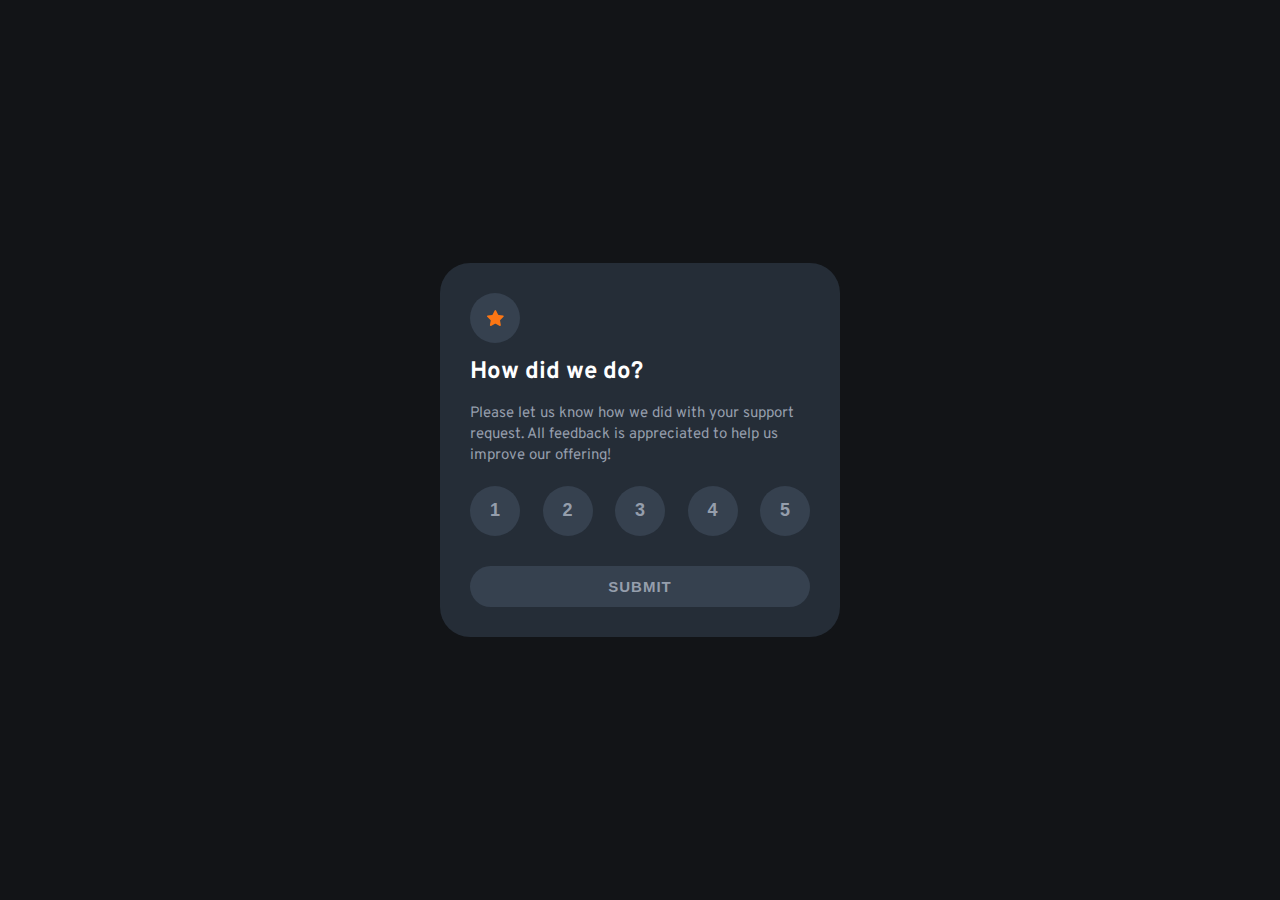
<file: index.html>
<!DOCTYPE html>
<html lang="en">
  <head>
    <meta charset="UTF-8" />
    <meta name="viewport" content="width=device-width, initial-scale=1.0" />

    <link
      rel="icon"
      type="image/png"
      sizes="32x32"
      href="./images/favicon-32x32.png"
    />
    <link rel="preconnect" href="https://fonts.googleapis.com" />
    <link rel="preconnect" href="https://fonts.gstatic.com" crossorigin />
    <link
      href="https://fonts.googleapis.com/css2?family=Overpass:wght@400;700&display=swap"
      rel="stylesheet"
    />
    <link rel="stylesheet" href="css/normalize.css" />
    <link rel="stylesheet" href="css/styles.css" />
    <title>Frontend Mentor | Interactive rating component</title>
  </head>
  <body>
    <main class="card">
      <div class="icon-container">
        <img src="images/icon-star.svg" alt="" class="card__icon" />
      </div>
      <h1 class="card__title">How did we do?</h1>
      <p class="card__description">
        Please let us know how we did with your support request. All feedback is
        appreciated to help us improve our offering!
      </p>
      <form class="card__ratings" action="thankyou.html" method="GET">
        <div class="ratings-container">
          <input type="radio" name="rating" id="rating-1" value="1" />
          <label class="rating-lbl" for="rating-1">1</label>
          <input type="radio" name="rating" id="rating-2" value="2" />
          <label class="rating-lbl" for="rating-2">2</label>
          <input type="radio" name="rating" id="rating-3" value="3" />
          <label class="rating-lbl" for="rating-3">3</label>
          <input type="radio" name="rating" id="rating-4" value="4" />
          <label class="rating-lbl" for="rating-4">4</label>
          <input type="radio" name="rating" id="rating-5" value="5" />
          <label class="rating-lbl" for="rating-5">5</label>
        </div>
        <input class="card__btn" type="submit" value="SUBMIT" disabled />
      </form>
    </main>
    <script src="js/index.js"></script>
  </body>
</html>
</file>
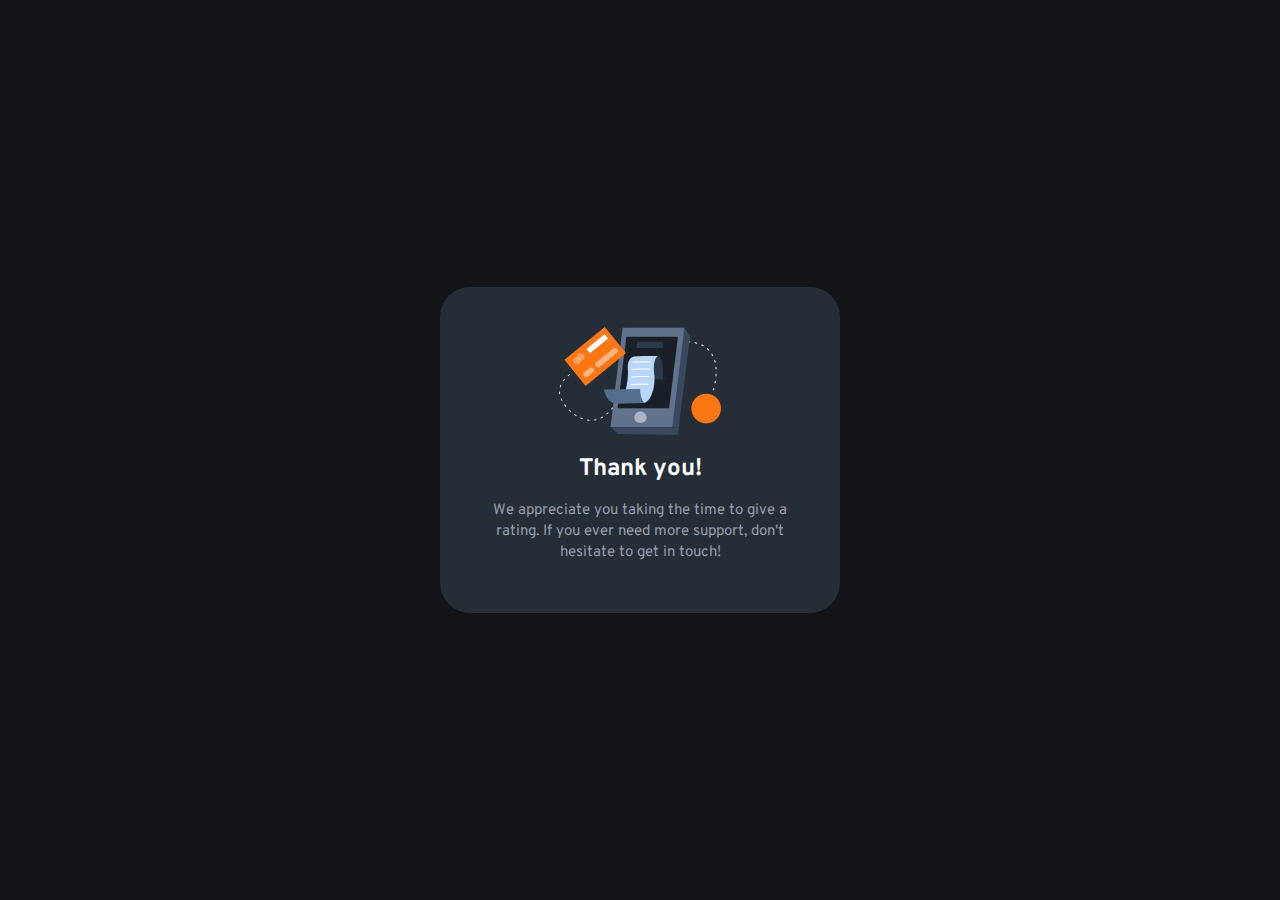
<file: thankyou.html>
<!DOCTYPE html>
<html lang="en">
  <head>
    <meta charset="UTF-8" />
    <meta http-equiv="X-UA-Compatible" content="IE=edge" />
    <meta name="viewport" content="width=device-width, initial-scale=1.0" />
    <link
      rel="icon"
      type="image/png"
      sizes="32x32"
      href="./images/favicon-32x32.png"
    />
    <link rel="preconnect" href="https://fonts.googleapis.com" />
    <link rel="preconnect" href="https://fonts.gstatic.com" crossorigin />
    <link
      href="https://fonts.googleapis.com/css2?family=Overpass:wght@400;700&display=swap"
      rel="stylesheet"
    />
    <link rel="stylesheet" href="css/normalize.css" />
    <link rel="stylesheet" href="css/styles.css" />
    <title>Feedback Received</title>
  </head>
  <body>
    <main class="card card--thankyou">
      <img src="images/illustration-thank-you.svg" alt="" class="card__image" />
      <p class="card__rating"></p>
      <h1 class="card__title">Thank you!</h1>
      <p class="card__description">
        We appreciate you taking the time to give a rating. If you ever need
        more support, don't hesitate to get in touch!
      </p>
    </main>
    <script src="js/thankyou.js"></script>
  </body>
</html>
</file>
<file: css/styles.css>
*,
*::before,
*::after {
  padding: 0;
  margin: 0;
  box-sizing: inherit;
}

html {
  font-size: 62.5%;
}

body {
  background-color: hsl(216deg, 12%, 8%);
  font-size: 1.5rem;
  font-family: "Overpass", sans-serif;
  box-sizing: border-box;
  min-height: 100vh;
  display: grid;
  place-items: center;
}

input[type=radio] {
  opacity: 0;
  position: absolute;
  width: 0;
  pointer-events: none;
}

input[type=radio]:checked + label {
  background-color: hsl(25deg, 97%, 53%);
  color: hsl(0deg, 0%, 100%);
}

.card {
  width: 90%;
  max-width: 40rem;
  background-color: hsl(213deg, 19%, 18%);
  border-radius: 3rem;
  padding: 3rem;
}

.card--thankyou {
  text-align: center;
}

.icon-container {
  display: flex;
  justify-content: center;
  align-items: center;
  width: 5rem;
  height: 5rem;
  border-radius: 50%;
  background-color: #36414f;
}

.card__rating {
  display: none;
  font-family: sans-serif;
  width: fit-content;
  background-color: #36414f;
  border-radius: 10rem;
  color: hsl(25deg, 97%, 53%);
  padding: 0.8rem 1.8rem;
  font-size: 1.4rem;
  margin: 2rem auto;
  margin-bottom: 4rem;
}

.card__image {
  margin-top: 1rem;
}

.card__title {
  color: hsl(0deg, 0%, 100%);
  font-size: 2.4rem;
}

.card__description {
  color: hsl(217deg, 12%, 63%);
  margin-bottom: 2rem;
  line-height: 1.4;
}

.ratings-container {
  position: relative;
  display: flex;
  justify-content: space-between;
  margin-bottom: 3rem;
}

.rating-lbl {
  display: flex;
  justify-content: center;
  align-items: center;
  font-family: sans-serif;
  font-weight: 700;
  font-size: 1.8rem;
  color: hsl(217deg, 12%, 63%);
  width: 5rem;
  height: 5rem;
  border-radius: 50%;
  background-color: #36414f;
  cursor: pointer;
}

.rating-lbl:hover {
  background-color: hsl(216deg, 12%, 54%);
  color: hsl(0deg, 0%, 100%);
}

.card__btn {
  display: block;
  width: 100%;
  background-color: hsl(25deg, 97%, 53%);
  border-radius: 10rem;
  padding: 1.2rem 2rem;
  border: none;
  outline: none;
  text-transform: uppercase;
  font-weight: 700;
  letter-spacing: 1px;
  color: hsl(0deg, 0%, 100%);
  cursor: pointer;
  font-family: sans-serif;
}

.card__btn:hover {
  background-color: hsl(0deg, 0%, 100%);
  color: hsl(25deg, 97%, 53%);
}

.card__btn:focus {
  box-shadow: rgba(3, 102, 214, 0.3) 0px 0px 0px 5px;
}

.card__btn:disabled {
  background-color: #36414f;
  color: hsl(217deg, 12%, 63%);
  cursor: not-allowed;
}
</file>
